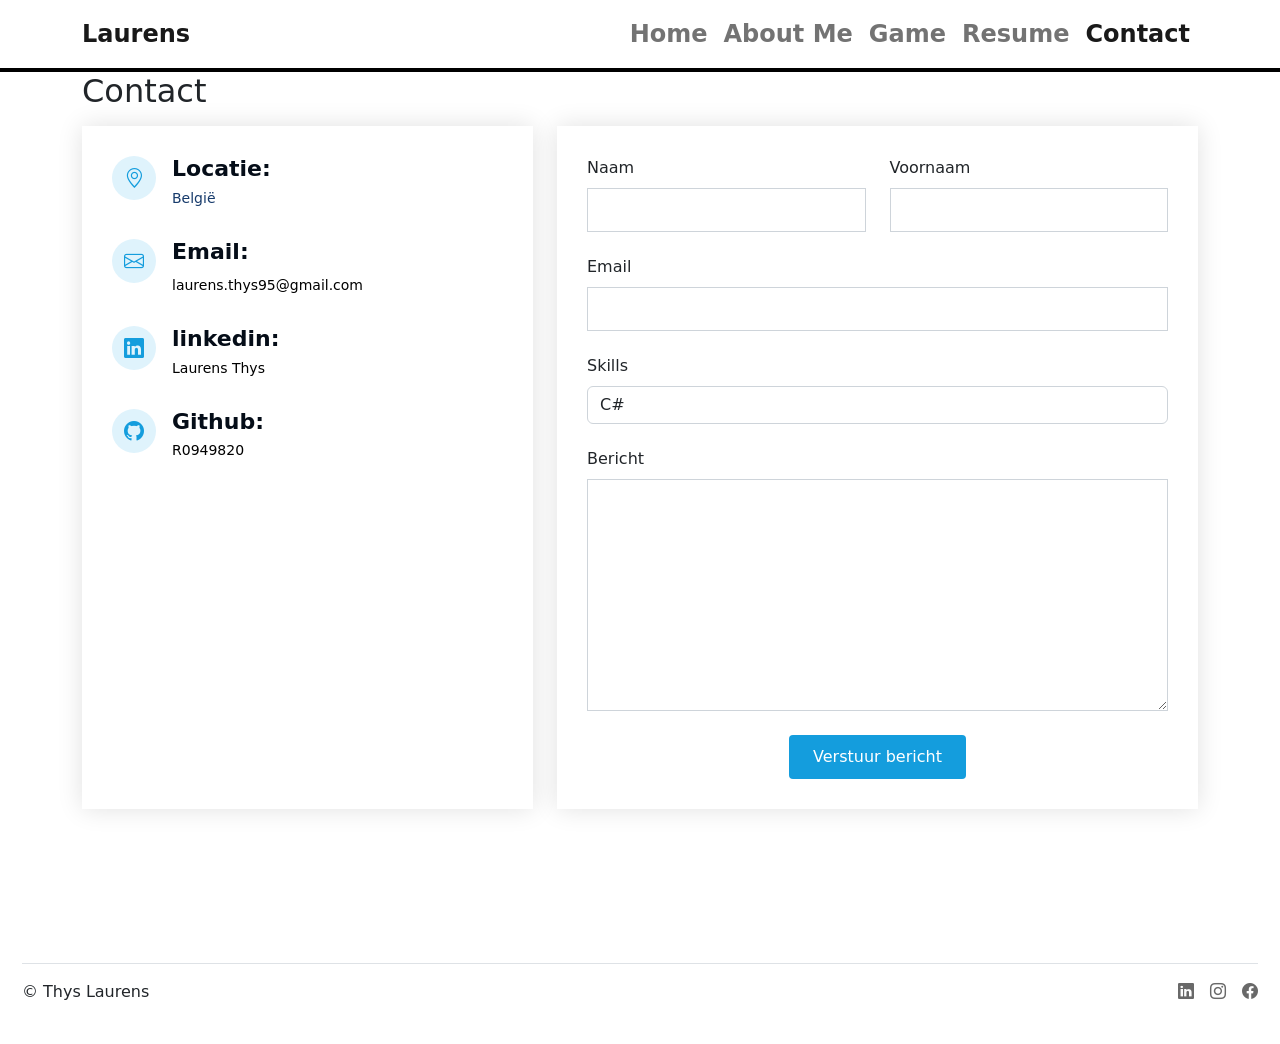
<file: contact.html>
<!DOCTYPE html>
<html lang="en">
<head>
    <meta charset="UTF-8">
    <meta http-equiv="X-UA-Compatible" content="IE=edge">
    <meta name="viewport" content="width=device-width, initial-scale=1.0">
    <link rel="icon" type="image/png" href="img/favicon.ico">
    <link rel="stylesheet" href="css/bootstrap.min.css">
    <link rel="stylesheet" href="https://cdn.jsdelivr.net/npm/bootstrap-icons@1.10.2/font/bootstrap-icons.css">
    <link rel="stylesheet" href="css/style.css">
    

    <title>Contact Page | Laurens</title>
</head>
<body class="d-flex flex-column min-vh-100">
    <nav class="navbar navbar-expand-lg">
        <div class="container-md">
          <a class="navbar-brand" href="index.html">Laurens</a>
          <button class="navbar-toggler" type="button" data-bs-toggle="collapse" data-bs-target="#navbarSupportedContent" aria-controls="navbarSupportedContent" aria-expanded="false" aria-label="Toggle navigation">
            <span class="navbar-toggler-icon"></span>
          </button>
          <div class="collapse navbar-collapse" id="navbarSupportedContent">
            <ul class="navbar-nav ms-auto mb-2 mb-lg-0">
              <li class="nav-item">
                <a class="nav-link" href="index.html">Home</a>
              </li>
              <li class="nav-item">
                <a class="nav-link" href="about.html">About Me</a>
              </li>
              <li class="nav-item">
                <a class="nav-link" href="Ninja_Frog/game.html">Game</a>
              </li>
            </li>
            <li class="nav-item">
              <a class="nav-link" href="resume.html">Resume</a>
            </li>
            <li class="nav-item">
                <a class="nav-link active" aria-current="page" href="contact.html">Contact</a>
              </li>
            </ul>
          </div>
        </div>
      </nav>
      <main>
        <section id="contact" class="contact">
          <div class="container">
    
            <div class="section-title">
              <h2>Contact</h2>
              <p></p>
            </div>
    
            <div class="row" data-aos="fade-in">
    
              <div class="col-lg-5 d-flex align-items-stretch">
                <div class="info">
                  <div class="address">
                    <i class="bi bi-geo-alt"></i>
                    <h4>Locatie:</h4>
                    <p>België</p>
                  </div>
    
                  <div class="email">
                    <i class="bi bi-envelope"></i>
                    <h4>Email:</h4>
                    <p><a href="mailto:laurens.thys95@gmail.com">laurens.thys95@gmail.com</a></p>
                  </div>
    
                  <div class="linkedin">
                    <i class="bi bi-linkedin"></i>
                    <h4>linkedin:</h4>
                    <p><a href="https://www.linkedin.com/in/laurens-thys-412976251/">Laurens Thys</a></p>
                  </div>

                  <div class="github">
                    <i class="bi bi-github"></i>
                    <h4>Github:</h4>
                    <p><a href="https://github.com/r0949820?tab=repositories">R0949820</a></p>
                  </div>
    
                </div>
    
              </div>
    
              <div class="col-lg-7 mt-5 mt-lg-0 d-flex align-items-stretch">
                <form action="forms/contact.php" method="post" role="form" class="php-email-form">
                  <div class="row">
                    <div class="form-group col-md-6">
                      <label for="name">Naam</label>
                      <input type="text" name="name" class="form-control" id="name" required>
                    </div>
                    <div class="form-group col-md-6">
                      <label for="name">Voornaam</label>
                      <input type="text" name="name" class="form-control" id="name" required>
                    </div>
                  </div>
                  <div class="form-group col-md">
                    <label for="name">Email</label>
                    <input type="email" class="form-control" name="email" id="email" required>
                  </div>
                  <div class="form-group">
                    <label for="Skills">Skills</label>
                    <select class="form-control" id="Skills">
                      <option value="C#">C#</option>
                      <option value="HTML">HTML</option>
                      <option value="CSS">CSS</option>
                      <option value="SQL">SQL</option>
                      <option value="Bootstrap">Bootstrap</option>
                      <option value="Figma">Figma</option>
                    </select>
                  </div>
                  <div class="form-group">
                    <label for="name">Bericht</label>
                    <textarea class="form-control" name="message" rows="10" required></textarea>
                  </div>
                  <div class="my-3">
                    <div class="loading">Loading</div>
                    <div class="error-message">Foutieve invoer</div>
                    <div class="sent-message">Uw bericht is verzonden. Bedankt!</div>
                  </div>
                  <div class="text-center"><button type="submit">Verstuur bericht</button></div>
                </form>
              </div>
    
            </div>
    
          </div>
        </section>
      </main>

      <div class="container-fluid mt-auto">
        <footer class="d-flex flex-wrap justify-content-between align-items-center py-3 my-4 border-top">
          <div class="col-md-4 d-flex align-items-center">
            <span class="mb-3 mb-md-0">&copy; Thys Laurens</span>
          </div>
          <ul class="nav col-md-2 justify-content-end list-unstyled d-flex">
            <li class="ms-3"><a href="https://www.linkedin.com/in/laurens-thys-412976251/"><i class="bi bi-linkedin fa-lg"></i></a></li>
            <li class="ms-3"><a href="https://www.instagram.com/laurens.thys/"><i class="bi bi-instagram fa-lg"></i></a></li>
            <li class="ms-3"><a href="https://www.facebook.com/laurens.thys.7/"><i class="bi bi-facebook fa-lg"></i></a></li>
          </ul>
        </footer>
      </div>

      <script src="js/bootstrap.bundle.min.js"></script>
</body>
</html>
</file>
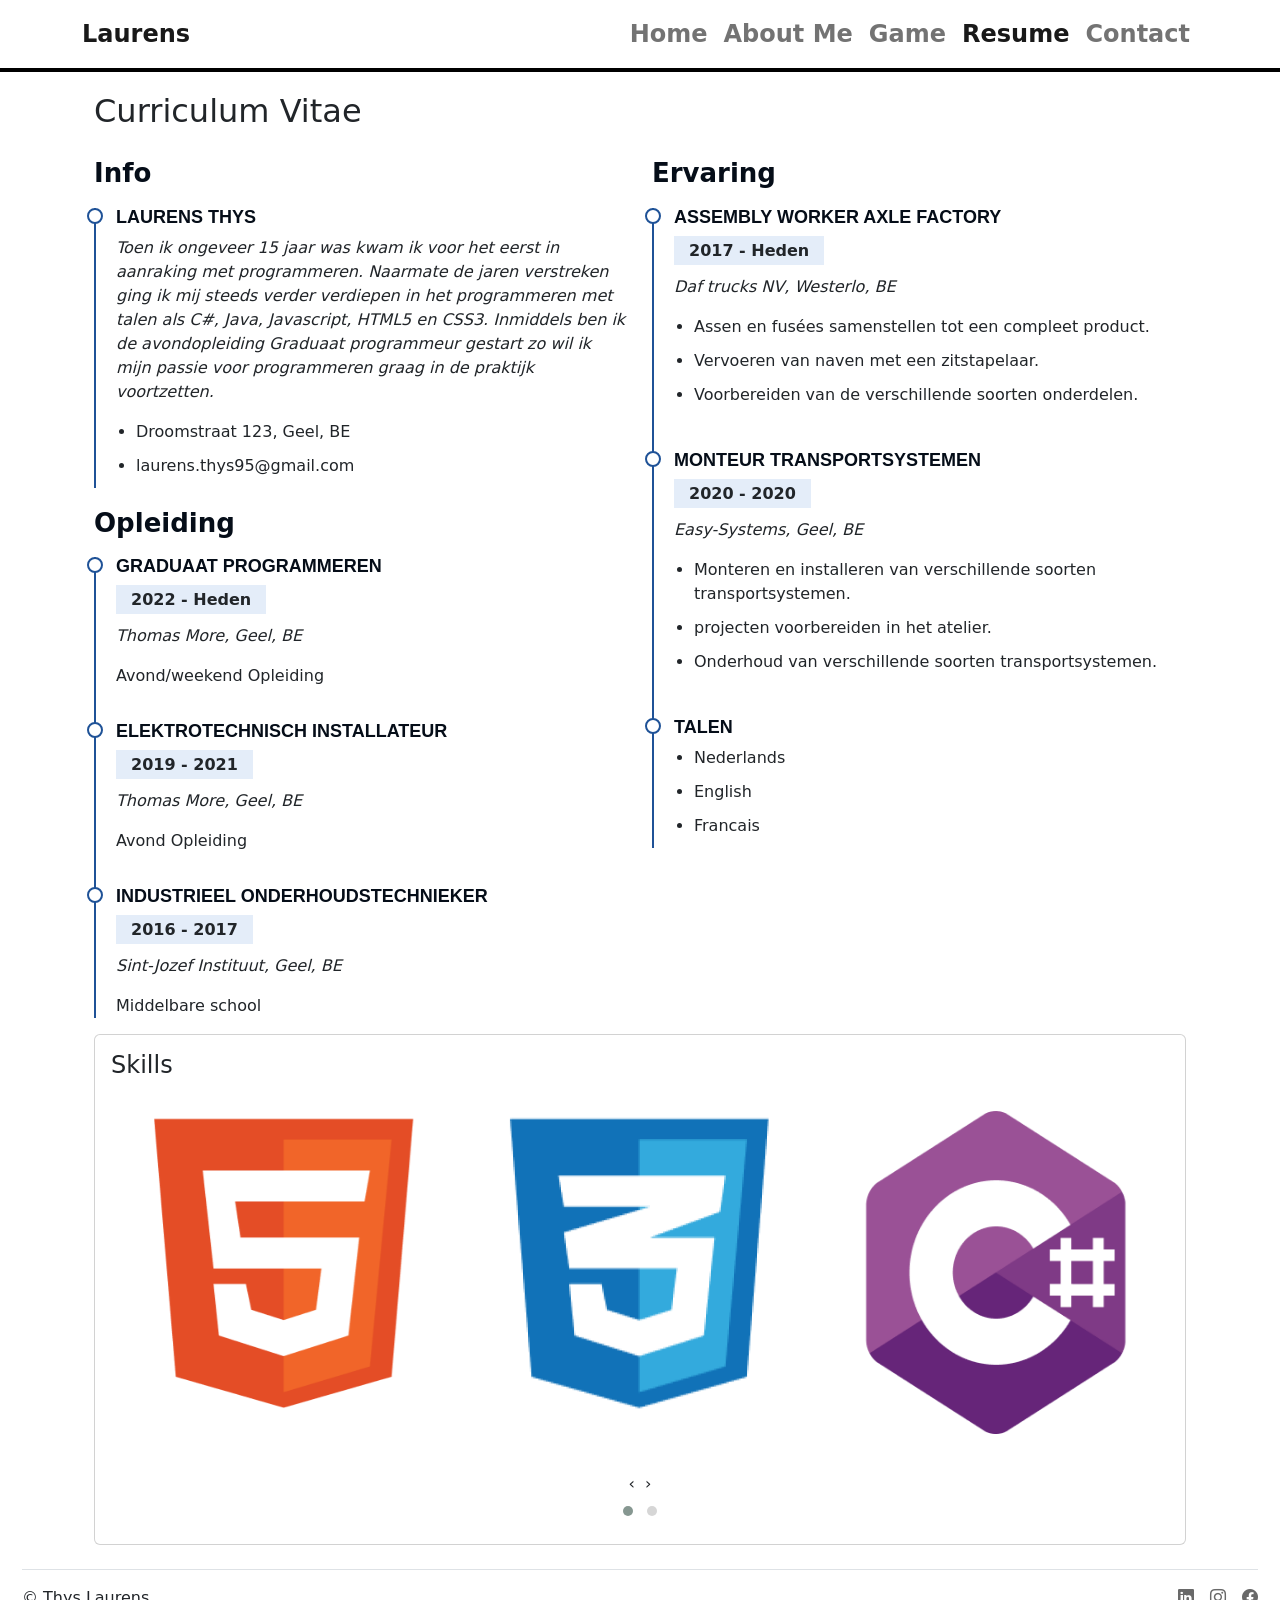
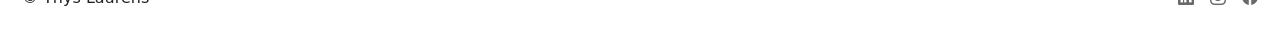
<file: resume.html>
<!DOCTYPE html>
<html lang="en">

<head>
  <meta charset="UTF-8">
  <meta http-equiv="X-UA-Compatible" content="IE=edge">
  <meta name="viewport" content="width=device-width, initial-scale=1.0">
  <link rel="icon" type="image/png" href="img/favicon.ico">
  <link rel="stylesheet" href="css/bootstrap.min.css">
  <link rel="stylesheet" href="https://cdn.jsdelivr.net/npm/bootstrap-icons@1.10.2/font/bootstrap-icons.css">
  <link rel="stylesheet" href="css/style.css">
  <link href="vendor/OwlCarousel2/assets/owl.carousel.css" rel="stylesheet" type="text/css">
  <link href="vendor/OwlCarousel2/assets/owl.theme.default.css" rel="stylesheet" type="text/css">


  <title>Resume Page | Laurens</title>
</head>

<body class="d-flex flex-column min-vh-100">

  <nav class="navbar navbar-expand-lg">
    <div class="container-md">
      <a class="navbar-brand" href="index.html">Laurens</a>
      <button class="navbar-toggler" type="button" data-bs-toggle="collapse" data-bs-target="#navbarSupportedContent"
        aria-controls="navbarSupportedContent" aria-expanded="false" aria-label="Toggle navigation">
        <span class="navbar-toggler-icon"></span>
      </button>
      <div class="collapse navbar-collapse" id="navbarSupportedContent">
        <ul class="navbar-nav ms-auto mb-2 mb-lg-0">
          <li class="nav-item">
            <a class="nav-link" href="index.html">Home</a>
          </li>
          <li class="nav-item">
            <a class="nav-link" href="about.html">About Me</a>
          </li>
          <li class="nav-item">
            <a class="nav-link" href="Ninja_Frog/game.html">Game</a>
          </li>
          </li>
          <li class="nav-item">
            <a class="nav-link active" aria-current="page" href="resume.html">Resume</a>
          </li>
          <li class="nav-item">
            <a class="nav-link" href="contact.html">Contact</a>
          </li>
        </ul>
      </div>
    </div>
  </nav>

  <main class="container" role="main">
    <section id="resume" class="resume">
      <div class="container">

        <div class="section-title">
          <h2>Curriculum Vitae</h2>
        </div>

        <div class="row">
          <div class="col-lg-6">
            <h3 class="resume-title">Info</h3>
            <div class="resume-item pb-0">
              <h4>Laurens Thys</h4>
              <p><em>Toen ik ongeveer 15 jaar was kwam ik voor het eerst in aanraking met programmeren.
                  Naarmate de jaren verstreken ging ik mij steeds verder verdiepen in het programmeren met talen als C#,
                  Java, Javascript, HTML5 en CSS3.
                  Inmiddels ben ik de avondopleiding Graduaat programmeur gestart zo wil ik mijn passie voor
                  programmeren graag in de praktijk voortzetten.</em></p>
              <ul>
                <li>Droomstraat 123, Geel, BE</li>
                <li>laurens.thys95@gmail.com</li>
              </ul>
            </div>

            <h3 class="resume-title">Opleiding</h3>
            <div class="resume-item">
              <h4>Graduaat Programmeren</h4>
              <h5>2022 - Heden</h5>
              <p><em>Thomas More, Geel, BE</em></p>
              <p>Avond/weekend Opleiding</p>
            </div>
            <div class="resume-item">
              <h4>Elektrotechnisch installateur</h4>
              <h5>2019 - 2021</h5>
              <p><em>Thomas More, Geel, BE</em></p>
              <p>Avond Opleiding</p>
            </div>
            <div class="resume-item">
              <h4>industrieel onderhoudstechnieker</h4>
              <h5>2016 - 2017</h5>
              <p><em>Sint-Jozef Instituut, Geel, BE</em></p>
              <p>Middelbare school</p>
            </div>
          </div>
          <div class="col-lg-6">
            <h3 class="resume-title">Ervaring</h3>
            <div class="resume-item">
              <h4>Assembly worker axle factory</h4>
              <h5>2017 - Heden</h5>
              <p><em>Daf trucks NV, Westerlo, BE</em></p>
              <ul>
                <li>Assen en fusées samenstellen tot een compleet product.</li>
                <li>Vervoeren van naven met een zitstapelaar.</li>
                <li>Voorbereiden van de verschillende soorten onderdelen.</li>
              </ul>
            </div>
            <div class="resume-item">
              <h4>Monteur transportsystemen</h4>
              <h5>2020 - 2020</h5>
              <p><em>Easy-Systems, Geel, BE</em></p>
              <ul>
                <li>Monteren en installeren van verschillende soorten transportsystemen.</li>
                <li>projecten voorbereiden in het atelier.</li>
                <li>Onderhoud van verschillende soorten transportsystemen.</li>
              </ul>
            </div>
            <div class="resume-item">
              <h4>Talen</h4>
              <ul>
                <li>Nederlands</li>
                <li>English</li>
                <li>Francais</li>
              </ul>
            </div>
          </div>
        </div>

      </div>
    </section>

    

      <div class="container">
          <!-- Example row of columns -->
          <div class="row">
              <div class="col-md-12">

                  <div class="card">
                      <div class="card-body">
                          <h4 class="card-title">Skills</h4>
                          <div class="owl-carousel owl-theme">
                              <div class="item"> <img src="img/image4.png" alt="html" /></div>
                              <div class="item"> <img src="img/image5.png" alt="css" /></div>
                              <div class="item"> <img src="img/image6.png" alt="C#" /></div>
                              <div class="item"> <img src="img/image7.png" alt="Javascript" /></div>
                              <div class="item"> <img src="img/image8.png" alt="Figma" /></div>
                          </div>
                          <!-- /carousel -->
                      </div>
                      <!-- /cardbody -->
                  </div>
                  <!-- /card -->
              </div>
              <!-- /col12 -->
          </div>
          <!-- /row -->
      </div>
      <!-- /cont -->
  </main>
  



  <div class="container-fluid mt-auto">
    <footer class="d-flex flex-wrap justify-content-between align-items-center py-3 my-4 border-top">
      <div class="col-md-4 d-flex align-items-center">
        <span class="mb-3 mb-md-0">&copy; Thys Laurens</span>
      </div>
      <ul class="nav col-md-2 justify-content-end list-unstyled d-flex">
        <li class="ms-3"><a href="https://www.linkedin.com/in/laurens-thys-412976251/"><i class="bi bi-linkedin fa-lg"></i></a></li>
        <li class="ms-3"><a href="https://www.instagram.com/laurens.thys/"><i class="bi bi-instagram fa-lg"></i></a>
        </li>
        <li class="ms-3"><a href="https://www.facebook.com/laurens.thys.7/"><i class="bi bi-facebook fa-lg"></i></a>
        </li>
      </ul>
    </footer>
  </div>

  <script src="https://code.jquery.com/jquery-3.4.1.slim.min.js " integrity="sha384-J6qa4849blE2+poT4WnyKhv5vZF5SrPo0iEjwBvKU7imGFAV0wwj1yYfoRSJoZ+n " crossorigin="anonymous ">
  </script>

  <script src="vendor/OwlCarousel2/owl.carousel.min.js " type="text/javascript "></script>
  <script type="text/javascript ">
      $('.owl-carousel').owlCarousel({
          loop: true,
          margin: 10,
          nav: true,
          responsive: {
              0: {
                  items: 1
              },
              600: {
                  items: 2
              },
              1000: {
                  items: 3
              }
          }
      })
  </script>
  <script src="js/bootstrap.bundle.min.js"></script>
</body>

</html>
</file>
<file: css/style.css>
* {
    margin: 0;
    padding: 0;
}
html,body{
    height: 100%
}

/*-------- NavBar & footer ------------*/
.navbar-brand {
    font-weight: bold;
    font-size: x-large;
}
.navbar {
    font-weight: bold;
    font-size: x-large;
    border-bottom: 4px solid black;
    background-color: white;
}
footer {
    margin: 10px;
  }
  footer .bi {
    color: #696969 ;
  }
.btn {
    color: black;
}
.card {
    min-height: 500px;
}
a {
    color: black;
  text-decoration: none; /* no underline */
}
/*-------------#Resume-------------------*/
.resume {
    margin-top: 20px;
}
.resume .resume-title {
    font-size: 26px;
    font-weight: 700;
    margin-top: 20px;
    margin-bottom: 20px;
    color: #050d18;
  }
  
  .resume .resume-item {
    padding: 0 0 20px 20px;
    margin-top: -2px;
    border-left: 2px solid #1f5297;
    position: relative;
  }
  
  .resume .resume-item h4 {
    line-height: 18px;
    font-size: 18px;
    font-weight: 600;
    text-transform: uppercase;
    font-family: sans-serif;
    color: #050d18;
    margin-bottom: 10px;
  }
  
  .resume .resume-item h5 {
    font-size: 16px;
    background: #e4edf9;
    padding: 5px 15px;
    display: inline-block;
    font-weight: 600;
    margin-bottom: 10px;
  }
  
  .resume .resume-item ul {
    padding-left: 20px;
  }
  
  .resume .resume-item ul li {
    padding-bottom: 10px;
  }
  
  .resume .resume-item:last-child {
    padding-bottom: 0;
  }
  
  .resume .resume-item::before {
    content: "";
    position: absolute;
    width: 16px;
    height: 16px;
    border-radius: 50px;
    left: -9px;
    top: 0;
    background: #fff;
    border: 2px solid #1f5297;
  }

  /*--------------------------------------------------------------
# Contact
--------------------------------------------------------------*/
form {
  width: 70%;
  margin: auto;
}

.contact {
    padding-bottom: 130px;
  }
  
  .contact .info {
    padding: 30px;
    background: #fff;
    width: 100%;
    box-shadow: 0 0 24px 0 rgba(0, 0, 0, 0.12);
  }
  
  .contact .info i {
    font-size: 20px;
    color: #149ddd;
    float: left;
    width: 44px;
    height: 44px;
    background: #dff3fc;
    display: flex;
    justify-content: center;
    align-items: center;
    border-radius: 50px;
    transition: all 0.3s ease-in-out;
  }
  
  .contact .info h4 {
    padding: 0 0 0 60px;
    font-size: 22px;
    font-weight: 600;
    margin-bottom: 5px;
    color: #050d18;
  }
  
  .contact .info p {
    padding: 0 0 10px 60px;
    margin-bottom: 20px;
    font-size: 14px;
    color: #173b6c;
  }
  
  .contact .info .email p {
    padding-top: 5px;
  }
  
  .contact .info .social-links {
    padding-left: 60px;
  }
  
  .contact .info .social-links a {
    font-size: 18px;
    display: inline-block;
    background: #333;
    color: #fff;
    line-height: 1;
    padding: 8px 0;
    border-radius: 50%;
    text-align: center;
    width: 36px;
    height: 36px;
    transition: 0.3s;
    margin-right: 10px;
  }
  
  .contact .info .social-links a:hover {
    background: #149ddd;
    color: #fff;
  }
  
  .contact .info .email:hover i,
  .contact .info .address:hover i,
  .contact .info .github:hover i,
  .contact .info .linkedin:hover i {
    background: #149ddd;
    color: #fff;
  }
  
  .contact .php-email-form {
    width: 100%;
    padding: 30px;
    background: #fff;
    box-shadow: 0 0 24px 0 rgba(0, 0, 0, 0.12);
  }
  
  .contact .php-email-form .form-group {
    padding-bottom: 8px;
  }
  
  .contact .php-email-form .validate {
    display: none;
    color: red;
    margin: 0 0 15px 0;
    font-weight: 400;
    font-size: 13px;
  }
  
  .contact .php-email-form .error-message {
    display: none;
    color: #fff;
    background: #ed3c0d;
    text-align: left;
    padding: 15px;
    font-weight: 600;
  }
  
  .contact .php-email-form .error-message br+br {
    margin-top: 25px;
  }
  
  .contact .php-email-form .sent-message {
    display: none;
    color: #fff;
    background: #18d26e;
    text-align: center;
    padding: 15px;
    font-weight: 600;
  }
  
  .contact .php-email-form .loading {
    display: none;
    background: #fff;
    text-align: center;
    padding: 15px;
  }
  
  .contact .php-email-form .loading:before {
    content: "";
    display: inline-block;
    border-radius: 50%;
    width: 24px;
    height: 24px;
    margin: 0 10px -6px 0;
    border: 3px solid #18d26e;
    border-top-color: #eee;
    -webkit-animation: animate-loading 1s linear infinite;
    animation: animate-loading 1s linear infinite;
  }
  
  .contact .php-email-form .form-group {
    margin-bottom: 15px;
  }
  
  .contact .php-email-form label {
    padding-bottom: 8px;
  }
  
  .contact .php-email-form input,
  .contact .php-email-form textarea {
    border-radius: 0;
    box-shadow: none;
    font-size: 14px;
  }
  
  .contact .php-email-form input {
    height: 44px;
  }
  
  .contact .php-email-form textarea {
    padding: 10px 15px;
  }
  
  .contact .php-email-form button[type=submit] {
    background: #149ddd;
    border: 0;
    padding: 10px 24px;
    color: #fff;
    transition: 0.4s;
    border-radius: 4px;
  }
  
  .contact .php-email-form button[type=submit]:hover {
    background: #37b3ed;
  }
</file>
